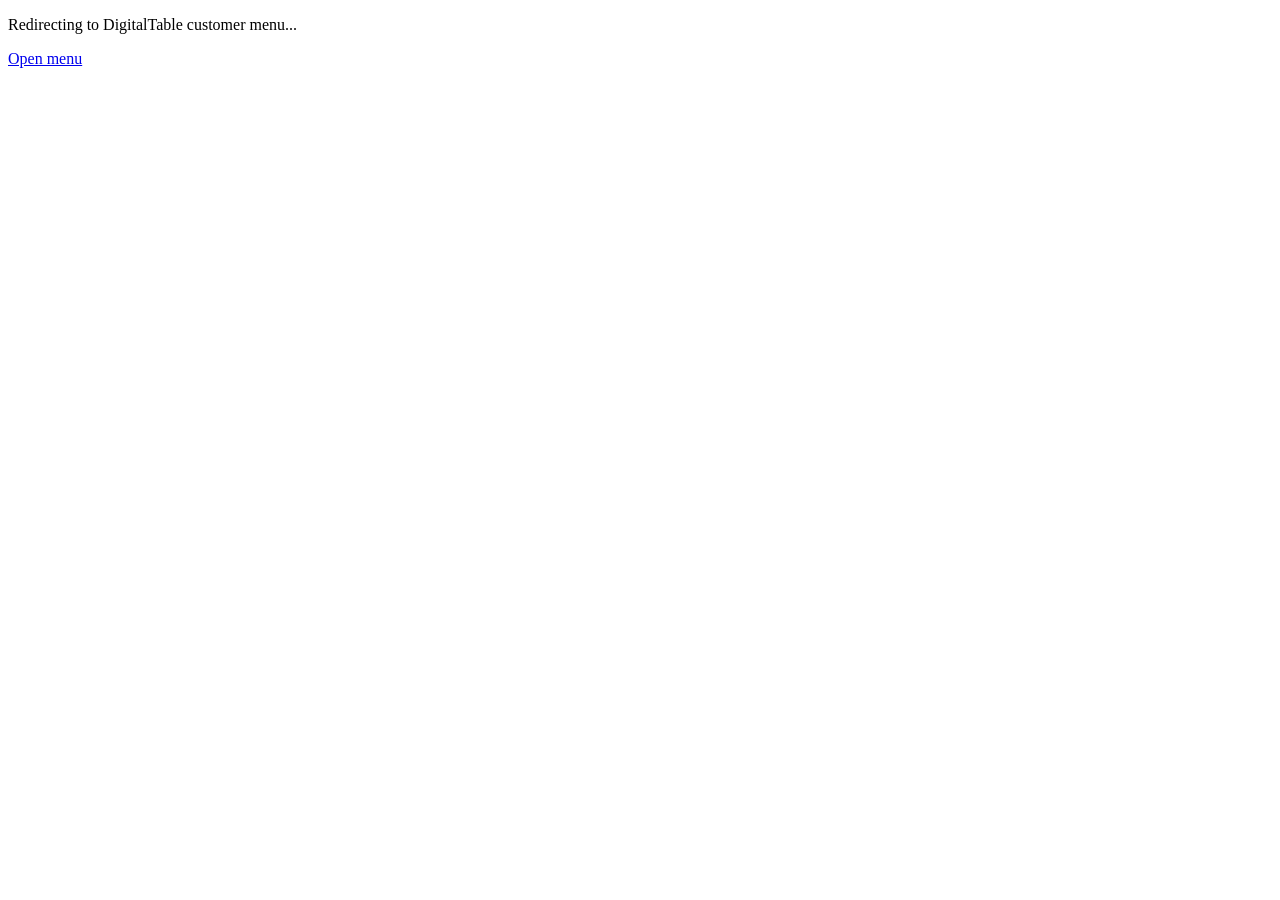
<file: index.html>
<!doctype html>
<html lang="en">
<head>
  <meta charset="UTF-8" />
  <meta name="viewport" content="width=device-width, initial-scale=1.0" />
  <title>DigitalTable</title>
  <meta http-equiv="refresh" content="0; url=public/index.php?table_id=1" />
</head>
<body>
  <p>Redirecting to DigitalTable customer menu...</p>
  <p><a href="public/index.php?table_id=1">Open menu</a></p>
</body>
</html>
</file>
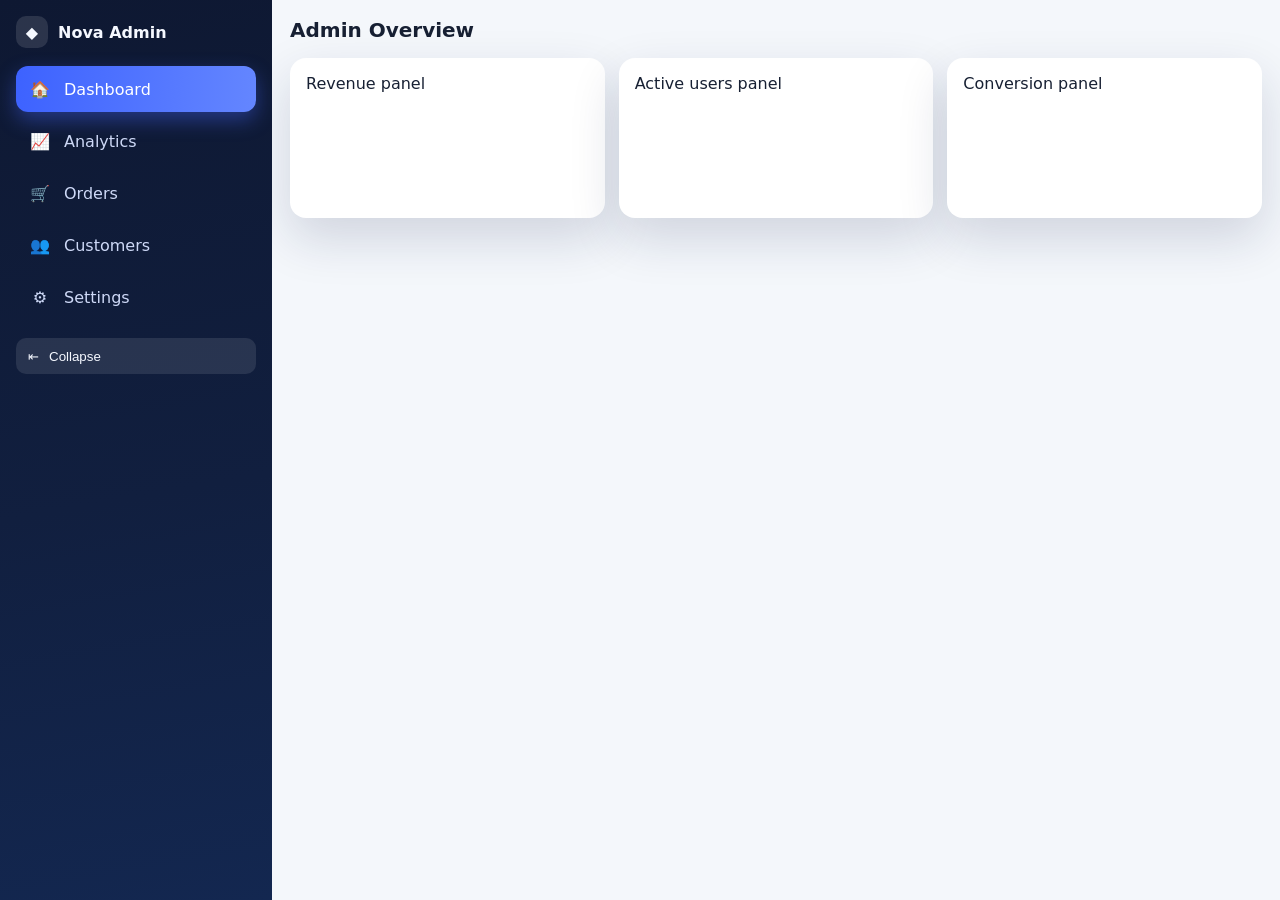
<file: admin-sidebar.html>
<!doctype html>
<html lang="en">
<head>
  <meta charset="UTF-8" />
  <meta name="viewport" content="width=device-width, initial-scale=1.0" />
  <title>Premium Admin Sidebar</title>
  <link rel="stylesheet" href="admin-sidebar.css" />
</head>
<body>
  <div class="admin-shell" id="adminShell">
    <aside class="sidebar" id="sidebar" aria-label="Admin navigation">
      <div class="sidebar__header">
        <button class="icon-btn sidebar__close-mobile" id="closeSidebar" aria-label="Close navigation">
          ✕
        </button>
        <a href="#" class="brand" aria-label="Dashboard home">
          <span class="brand__logo">◆</span>
          <span class="brand__text">Nova Admin</span>
        </a>
      </div>

      <nav class="sidebar__nav" aria-label="Sidebar">
        <a href="#" class="nav-item is-active" data-label="Dashboard">
          <span class="nav-item__icon">🏠</span>
          <span class="nav-item__label">Dashboard</span>
        </a>
        <a href="#" class="nav-item" data-label="Analytics">
          <span class="nav-item__icon">📈</span>
          <span class="nav-item__label">Analytics</span>
        </a>
        <a href="#" class="nav-item" data-label="Orders">
          <span class="nav-item__icon">🛒</span>
          <span class="nav-item__label">Orders</span>
        </a>
        <a href="#" class="nav-item" data-label="Customers">
          <span class="nav-item__icon">👥</span>
          <span class="nav-item__label">Customers</span>
        </a>
        <a href="#" class="nav-item" data-label="Settings">
          <span class="nav-item__icon">⚙️</span>
          <span class="nav-item__label">Settings</span>
        </a>
      </nav>

      <div class="sidebar__footer">
        <button class="icon-btn collapse-btn" id="desktopToggle" aria-label="Collapse sidebar" aria-expanded="true">
          <span class="collapse-btn__icon">⇤</span>
          <span class="collapse-btn__label">Collapse</span>
        </button>
      </div>
    </aside>

    <div class="sidebar-overlay" id="sidebarOverlay" hidden></div>

    <main class="content" id="contentArea">
      <header class="content__topbar">
        <button class="icon-btn mobile-menu-btn" id="mobileToggle" aria-label="Open navigation">☰</button>
        <h1 class="content__title">Admin Overview</h1>
      </header>

      <section class="panel-grid">
        <article class="panel">Revenue panel</article>
        <article class="panel">Active users panel</article>
        <article class="panel">Conversion panel</article>
      </section>
    </main>
  </div>

  <script src="admin-sidebar.js"></script>
</body>
</html>
</file>
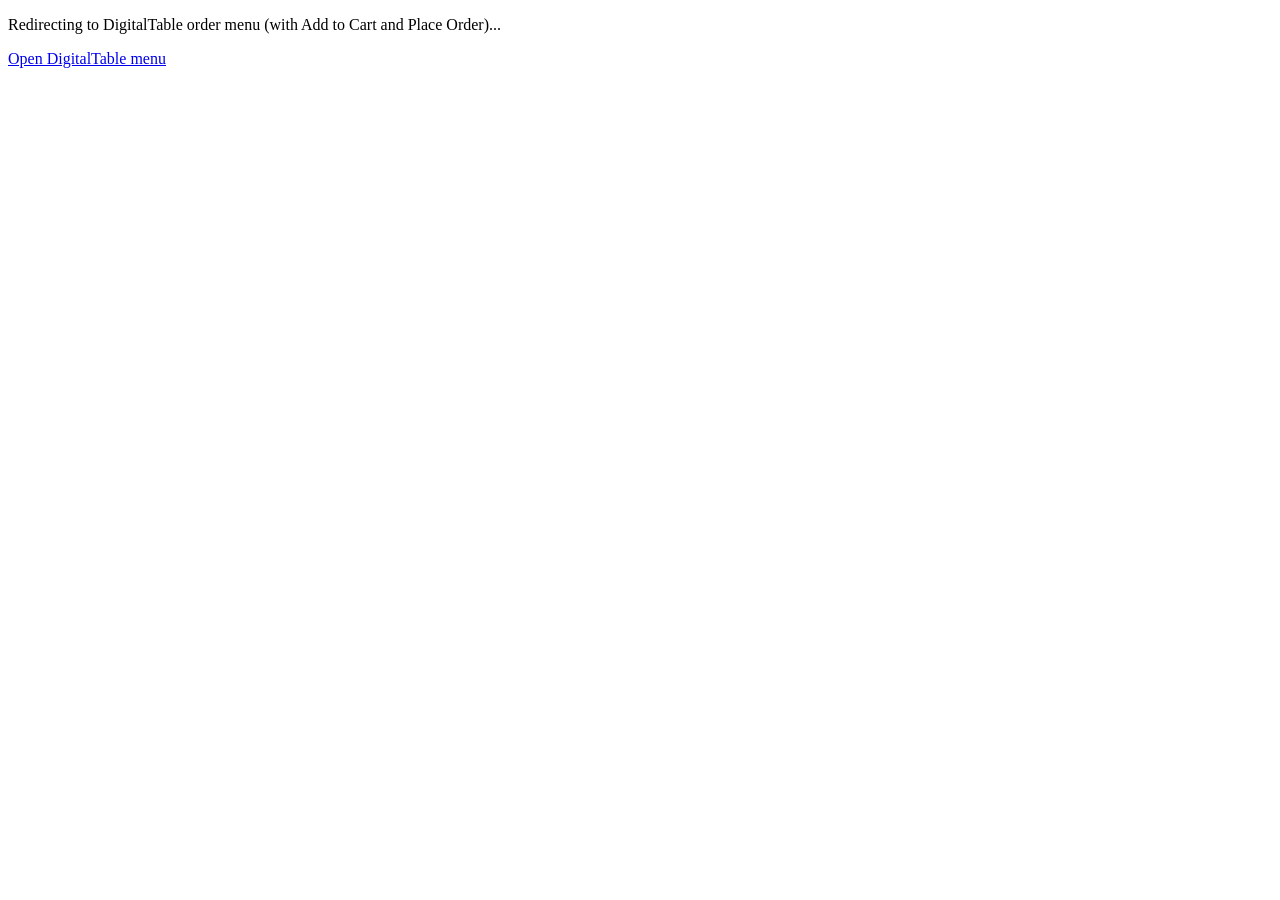
<file: menu.html>
<!doctype html>
<html lang="en">
<head>
  <meta charset="UTF-8" />
  <meta name="viewport" content="width=device-width, initial-scale=1.0" />
  <title>DigitalTable Menu</title>
  <meta http-equiv="refresh" content="0; url=public/index.php?table_id=1" />
</head>
<body>
  <p>Redirecting to DigitalTable order menu (with Add to Cart and Place Order)...</p>
  <p><a href="public/index.php?table_id=1">Open DigitalTable menu</a></p>
</body>
</html>
</file>
<file: admin-sidebar.css>
:root {
  --bg: #f4f7fb;
  --card: #ffffff;
  --text: #172033;
  --muted: #6f7c96;
  --primary: #4666ff;
  --sidebar-width: 272px;
  --sidebar-collapsed-width: 88px;
  --shadow-xl: 0 20px 50px rgba(20, 34, 72, 0.16);
  --radius: 16px;
  --easing: cubic-bezier(0.22, 1, 0.36, 1);
}

* { box-sizing: border-box; }
body {
  margin: 0;
  font-family: Inter, ui-sans-serif, system-ui, -apple-system, Segoe UI, Roboto, Arial, sans-serif;
  background: var(--bg);
  color: var(--text);
}

.admin-shell {
  min-height: 100vh;
  display: grid;
  grid-template-columns: var(--sidebar-width) 1fr;
  transition: grid-template-columns 280ms var(--easing);
}

.sidebar {
  position: sticky;
  top: 0;
  height: 100vh;
  padding: 16px;
  background: linear-gradient(170deg, #0e1832 0%, #111f3f 55%, #132750 100%);
  color: #f5f8ff;
  display: flex;
  flex-direction: column;
  gap: 18px;
  transition: width 280ms var(--easing), transform 280ms var(--easing);
  overflow: hidden;
  z-index: 20;
}

.sidebar__header,
.sidebar__footer { display: flex; align-items: center; }
.sidebar__header { justify-content: space-between; gap: 8px; }
.brand { display: inline-flex; align-items: center; gap: 10px; color: inherit; text-decoration: none; font-weight: 600; white-space: nowrap; }
.brand__logo { width: 32px; height: 32px; border-radius: 10px; display:grid; place-items:center; background:#ffffff1f; }
.brand__text { transition: opacity 180ms ease; }

.sidebar__nav { display: grid; gap: 6px; }
.nav-item {
  position: relative;
  display: flex;
  align-items: center;
  gap: 12px;
  height: 46px;
  border-radius: 12px;
  text-decoration: none;
  color: #ced9f7;
  padding: 0 12px;
  transition: all 180ms ease;
}
.nav-item:hover { background: #ffffff1a; color: #fff; }
.nav-item.is-active { background: linear-gradient(95deg, #3d62ff 0%, #6486ff 100%); color: #fff; box-shadow: 0 8px 20px rgba(69, 102, 255, 0.4); }
.nav-item__icon { width: 24px; text-align: center; }
.nav-item__label { white-space: nowrap; }

.icon-btn {
  border: 0;
  background: #ffffff1a;
  color: inherit;
  border-radius: 10px;
  width: 36px;
  height: 36px;
  display: inline-grid;
  place-items: center;
  cursor: pointer;
}
.sidebar__close-mobile { display: none; }
.collapse-btn {
  width: 100%;
  justify-content: flex-start;
  display: inline-flex;
  gap: 10px;
  padding: 0 12px;
}
.collapse-btn__label { white-space: nowrap; }

.content {
  min-width: 0;
  padding: 18px;
  transition: margin 280ms var(--easing);
}
.content__topbar { display:flex; align-items:center; gap: 10px; margin-bottom: 16px; }
.content__title { margin: 0; font-size: 1.25rem; }
.mobile-menu-btn { display: none; }
.panel-grid { display:grid; gap: 14px; grid-template-columns: repeat(3,minmax(0,1fr)); }
.panel { background: var(--card); border-radius: var(--radius); box-shadow: var(--shadow-xl); min-height: 160px; padding: 16px; }

/* Desktop collapsed */
.admin-shell.is-collapsed {
  grid-template-columns: var(--sidebar-collapsed-width) 1fr;
}
.admin-shell.is-collapsed .brand__text,
.admin-shell.is-collapsed .nav-item__label,
.admin-shell.is-collapsed .collapse-btn__label {
  opacity: 0;
  visibility: hidden;
  width: 0;
}
.admin-shell.is-collapsed .collapse-btn__icon { transform: rotate(180deg); }

/* Tooltip when collapsed */
.admin-shell.is-collapsed .nav-item::after {
  content: attr(data-label);
  position: absolute;
  left: calc(100% + 14px);
  top: 50%;
  transform: translateY(-50%) translateX(-6px);
  background: #0a1229;
  color: #f0f5ff;
  border-radius: 8px;
  font-size: 12px;
  line-height: 1;
  padding: 8px 10px;
  white-space: nowrap;
  opacity: 0;
  pointer-events: none;
  transition: opacity 140ms ease, transform 140ms ease;
  box-shadow: 0 8px 20px rgba(8, 16, 38, 0.35);
}
.admin-shell.is-collapsed .nav-item:hover::after {
  opacity: 1;
  transform: translateY(-50%) translateX(0);
}

/* Mobile off-canvas */
@media (max-width: 1024px) {
  .admin-shell {
    grid-template-columns: 1fr;
  }
  .sidebar {
    position: fixed;
    left: 0;
    width: min(88vw, 310px);
    transform: translateX(-105%);
    box-shadow: var(--shadow-xl);
  }
  .mobile-menu-btn,
  .sidebar__close-mobile { display: inline-grid; }
  .sidebar-overlay {
    position: fixed;
    inset: 0;
    background: rgba(7, 12, 24, 0.56);
    backdrop-filter: blur(2px);
    opacity: 0;
    visibility: hidden;
    transition: opacity 240ms ease, visibility 240ms ease;
    z-index: 10;
  }
  .admin-shell.is-mobile-open .sidebar {
    transform: translateX(0);
  }
  .admin-shell.is-mobile-open .sidebar-overlay {
    opacity: 1;
    visibility: visible;
  }
  .panel-grid { grid-template-columns: repeat(2, minmax(0,1fr)); }
}

@media (max-width: 680px) {
  .panel-grid { grid-template-columns: 1fr; }
}
</file>
